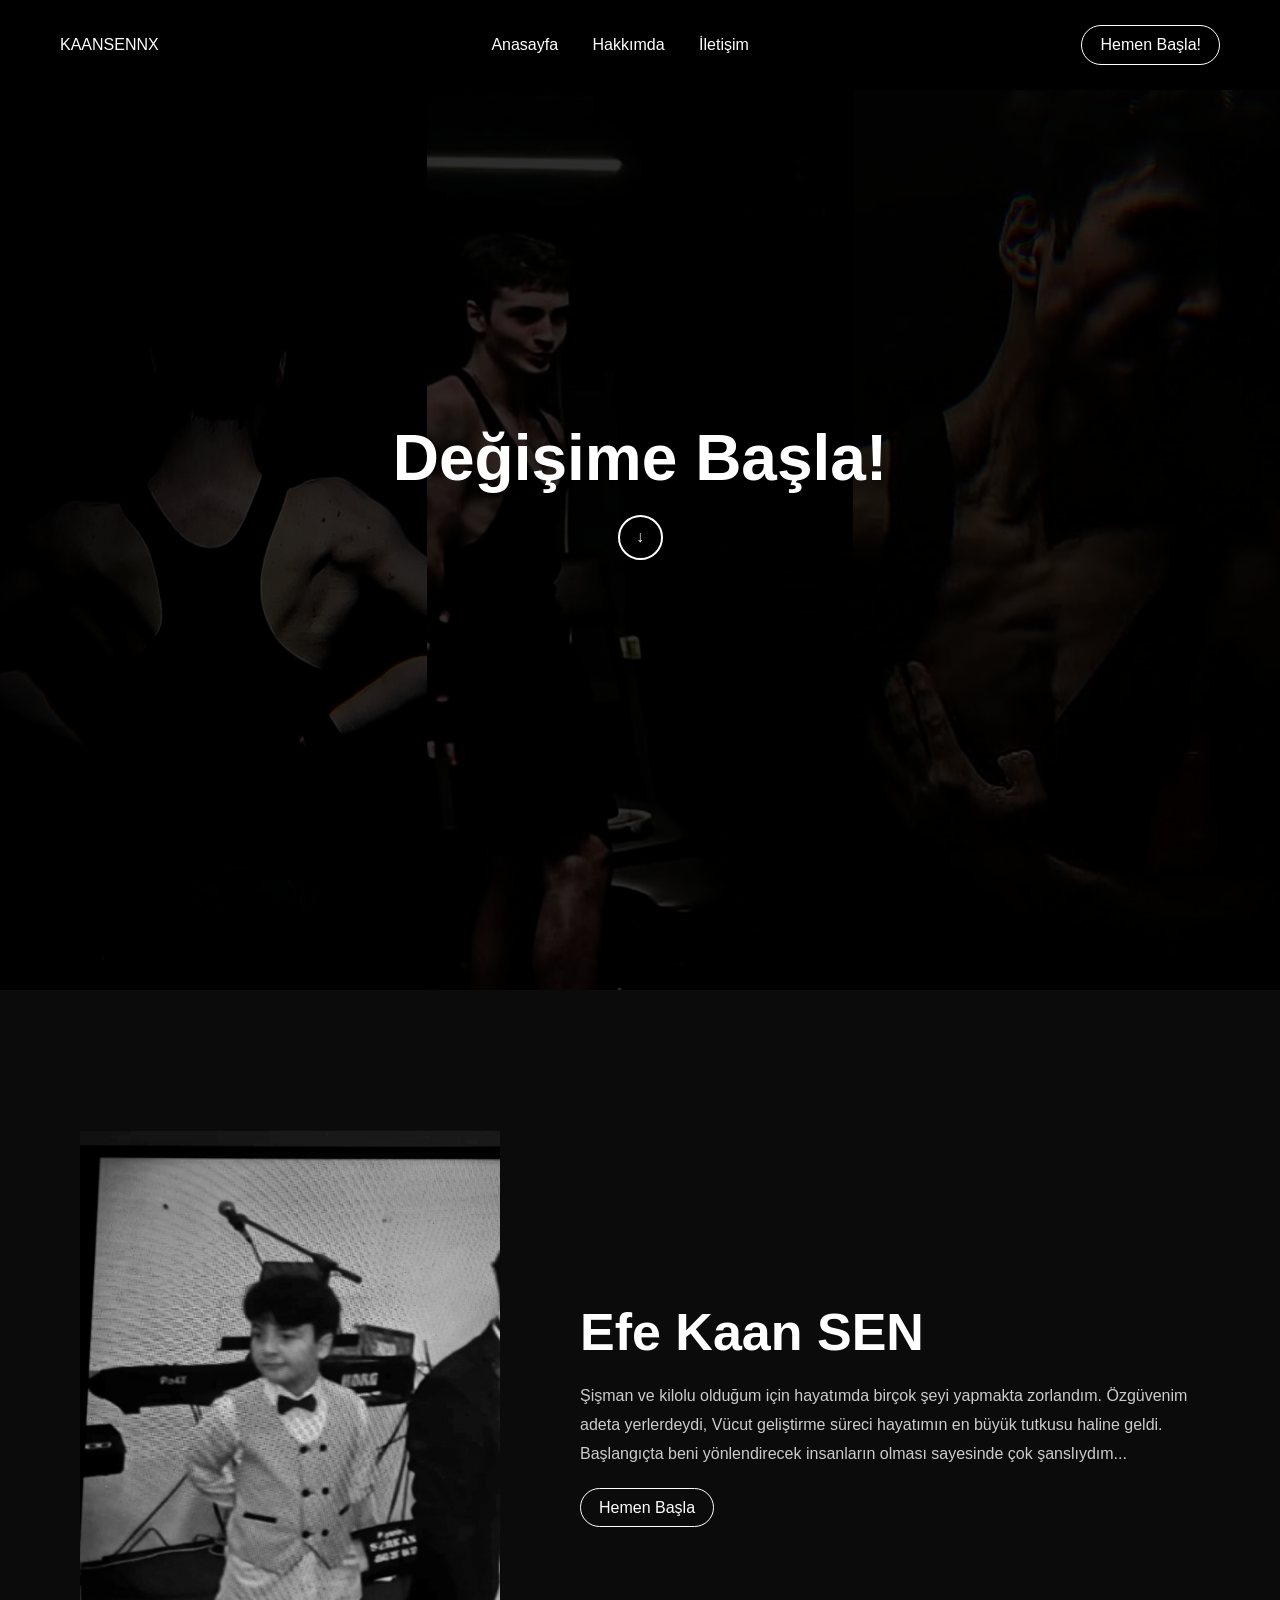
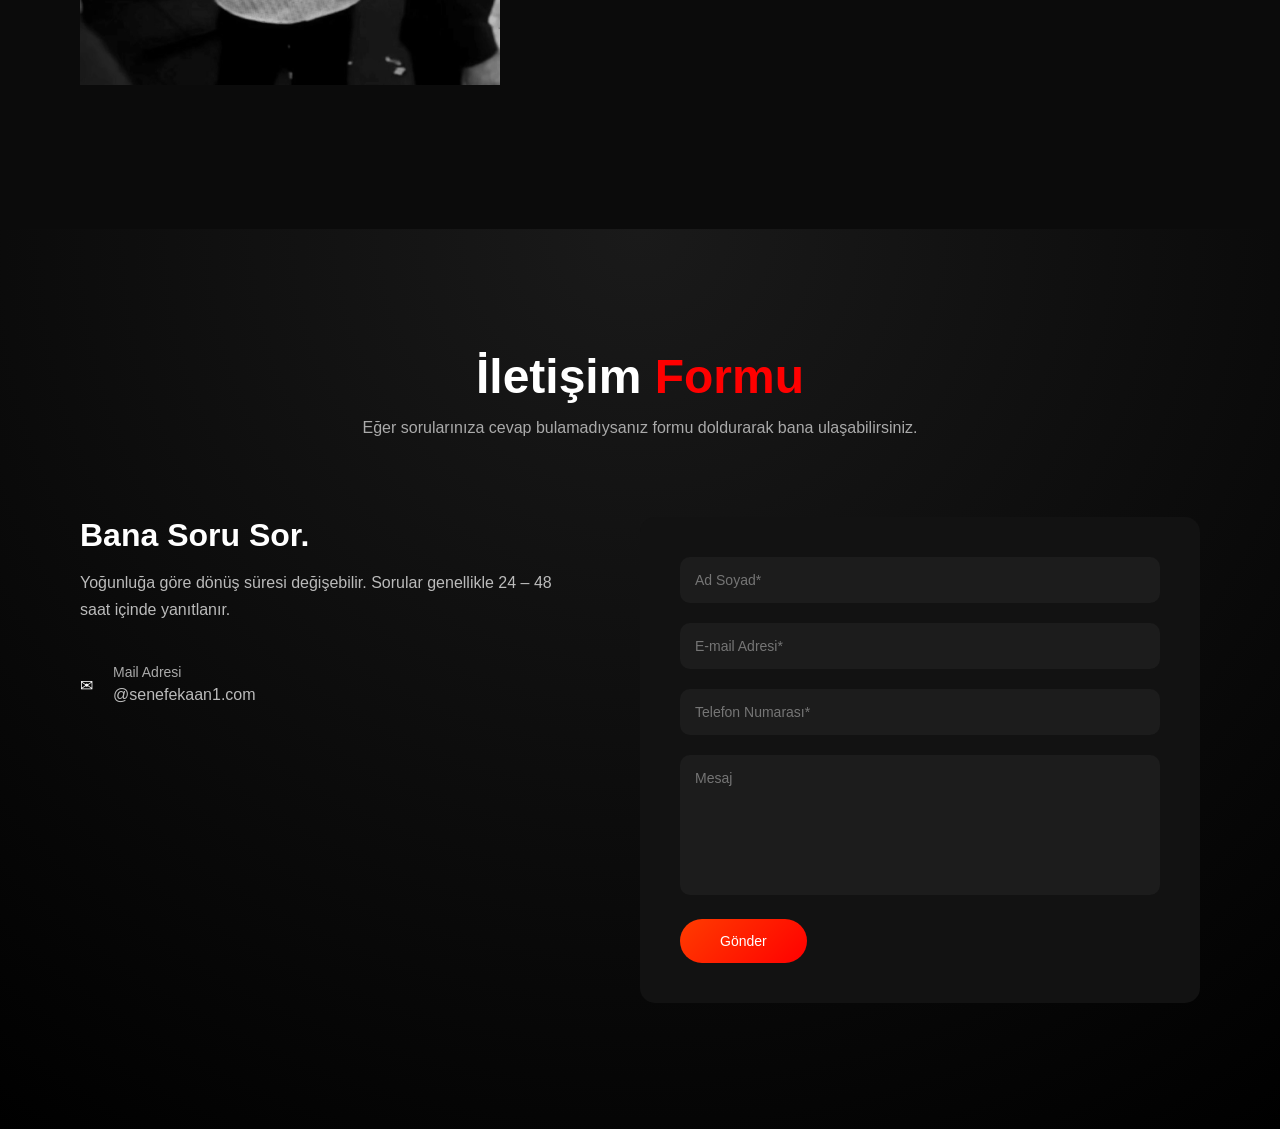
<file: index.html>
<!DOCTYPE html>
<html lang="tr">
<head>
    <meta charset="UTF-8">
    <meta name="viewport" content="width=device-width, initial-scale=1.0">
    <title>KAANSENNX</title>

    <!-- CSS DOSYASI -->
    <link rel="stylesheet" href="style.css">
</head>
<body>

<!-- ================= NAVBAR ================= -->
<header class="navbar">
    <div class="logo">KAANSENNX</div>

    <nav>
        <a href="#hero">Anasayfa</a>
        <a href="#about">Hakkımda</a>
        <a href="#contact">İletişim</a>
    </nav>

    <a href="#contact" class="btn">Hemen Başla!</a>
</header>

<!-- ================= HERO ================= -->
<section id="hero" class="hero">

    <div class="hero-bg">
        <div class="bg bg-left"></div>
        <div class="bg bg-center"></div>
        <div class="bg bg-right"></div>
    </div>

    <div class="overlay"></div>

    <div class="hero-content">
        <h1>Değişime Başla!</h1>
        <div class="scroll-down" id="scrollBtn">↓</div>
    </div>

</section>

<!-- ================= ABOUT ================= -->
<section id="about" class="about">
    <div class="about-container">

        <div class="about-image">
            <img src="8.jpeg" alt="Efe Kaan SEN">
        </div>

        <div class="about-content">
            <h2>Efe Kaan SEN</h2>
            <p>
                Şişman ve kilolu olduğum için hayatımda birçok şeyi yapmakta zorlandım. Özgüvenim adeta yerlerdeydi,
                Vücut geliştirme süreci hayatımın en büyük tutkusu haline geldi. Başlangıçta beni yönlendirecek insanların olması sayesinde çok şanslıydım...
            </p>
            <a href="#contact" class="btn red">Hemen Başla</a>
        </div>

    </div>
</section>

<!-- ================= CONTACT ================= -->
<section id="contact" class="contact">

    <div class="contact-header">
        <h2>İletişim <span>Formu</span></h2>
        <p>
            Eğer sorularınıza cevap bulamadıysanız
            formu doldurarak bana ulaşabilirsiniz.
        </p>
    </div>

    <div class="contact-container">

        <!-- SOL TARAF -->
        <div class="contact-info">
            <h3>Bana Soru Sor.</h3>
            <p>
                Yoğunluğa göre dönüş süresi değişebilir.
                Sorular genellikle 24 – 48 saat içinde yanıtlanır.
            </p>

            <div class="mail-box">
                <div class="mail-icon">✉</div>
                <div>
                    <span>Mail Adresi</span>
                    <p>@senefekaan1.com</p>
                </div>
            </div>
        </div>

        <!-- FORM -->
        <form class="contact-form">
            <input type="text" placeholder="Ad Soyad*" required>
            <input type="email" placeholder="E-mail Adresi*" required>
            <input type="tel" placeholder="Telefon Numarası*" required>
            <textarea placeholder="Mesaj"></textarea>
            <button type="submit">Gönder</button>
        </form>

    </div>
</section>

<!-- ================= JS ================= -->
<script>
    document.getElementById("scrollBtn").addEventListener("click", function () {
        document.getElementById("about").scrollIntoView({ behavior: "smooth" });
    });
</script>

</body>
</html>
</file>
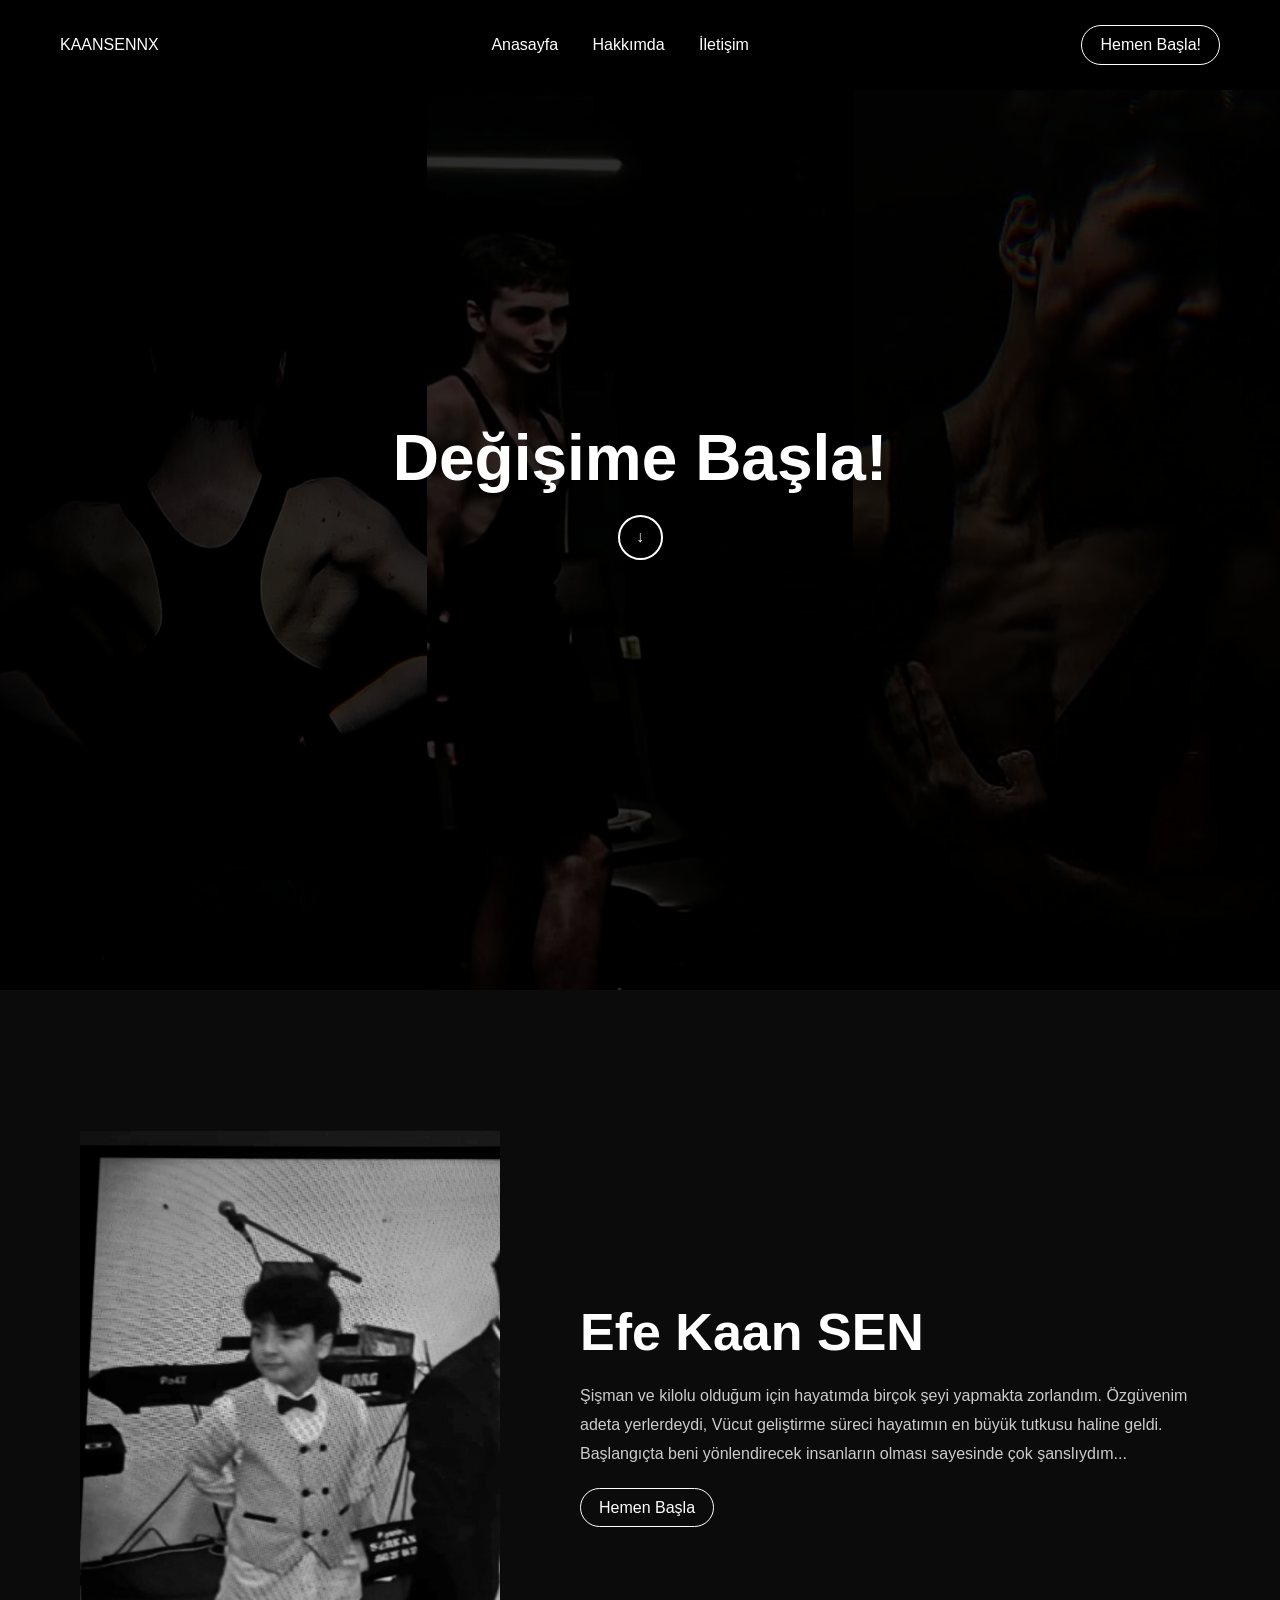
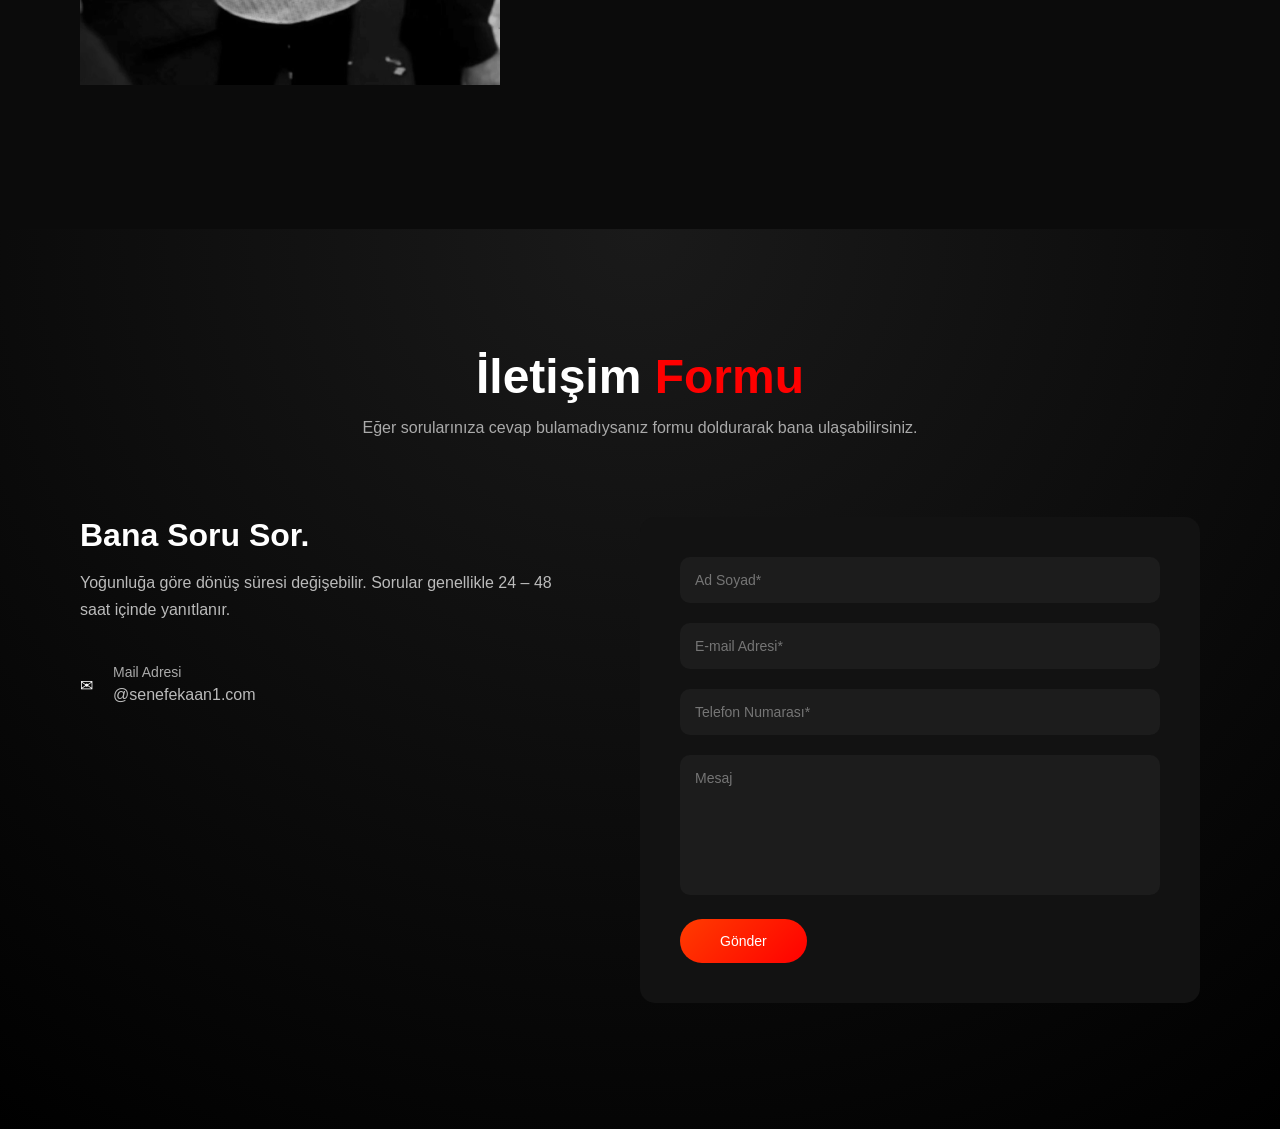
<file: kaansennx.com.html>
<!DOCTYPE html>
<html lang="tr">
<head>
    <meta charset="UTF-8">
    <meta name="viewport" content="width=device-width, initial-scale=1.0">
    <title>KAANSENNX</title>

    <!-- CSS DOSYASI -->
    <link rel="stylesheet" href="style.css">
</head>
<body>

<!-- ================= NAVBAR ================= -->
<header class="navbar">
    <div class="logo">KAANSENNX</div>

    <nav>
        <a href="#hero">Anasayfa</a>
        <a href="#about">Hakkımda</a>
        <a href="#contact">İletişim</a>
    </nav>

    <a href="#contact" class="btn">Hemen Başla!</a>
</header>

<!-- ================= HERO ================= -->
<section id="hero" class="hero">

    <div class="hero-bg">
        <div class="bg bg-left"></div>
        <div class="bg bg-center"></div>
        <div class="bg bg-right"></div>
    </div>

    <div class="overlay"></div>

    <div class="hero-content">
        <h1>Değişime Başla!</h1>
        <div class="scroll-down" id="scrollBtn">↓</div>
    </div>

</section>

<!-- ================= ABOUT ================= -->
<section id="about" class="about">
    <div class="about-container">

        <div class="about-image">
            <img src="8.jpeg" alt="Efe Kaan SEN">
        </div>

        <div class="about-content">
            <h2>Efe Kaan SEN</h2>
            <p>
                Şişman ve kilolu olduğum için hayatımda birçok şeyi yapmakta zorlandım. Özgüvenim adeta yerlerdeydi,
                Vücut geliştirme süreci hayatımın en büyük tutkusu haline geldi. Başlangıçta beni yönlendirecek insanların olması sayesinde çok şanslıydım...
            </p>
            <a href="#contact" class="btn red">Hemen Başla</a>
        </div>

    </div>
</section>

<!-- ================= CONTACT ================= -->
<section id="contact" class="contact">

    <div class="contact-header">
        <h2>İletişim <span>Formu</span></h2>
        <p>
            Eğer sorularınıza cevap bulamadıysanız
            formu doldurarak bana ulaşabilirsiniz.
        </p>
    </div>

    <div class="contact-container">

        <!-- SOL TARAF -->
        <div class="contact-info">
            <h3>Bana Soru Sor.</h3>
            <p>
                Yoğunluğa göre dönüş süresi değişebilir.
                Sorular genellikle 24 – 48 saat içinde yanıtlanır.
            </p>

            <div class="mail-box">
                <div class="mail-icon">✉</div>
                <div>
                    <span>Mail Adresi</span>
                    <p>@senefekaan1.com</p>
                </div>
            </div>
        </div>

        <!-- FORM -->
        <form class="contact-form">
            <input type="text" placeholder="Ad Soyad*" required>
            <input type="email" placeholder="E-mail Adresi*" required>
            <input type="tel" placeholder="Telefon Numarası*" required>
            <textarea placeholder="Mesaj"></textarea>
            <button type="submit">Gönder</button>
        </form>

    </div>
</section>

<!-- ================= JS ================= -->
<script>
    document.getElementById("scrollBtn").addEventListener("click", function () {
        document.getElementById("about").scrollIntoView({ behavior: "smooth" });
    });
</script>

</body>
</html>
</file>
<file: style.css>
* {
    margin: 0;
    padding: 0;
    box-sizing: border-box;
    font-family: Arial, Helvetica, sans-serif;
}

body {
    background: #000;
    color: #fff;
}

/* HERO */
.hero {
    position: relative;
    height: 100vh;
    overflow: hidden;
}

.hero-bg {
    position: absolute;
    inset: 0;
    display: flex;
    z-index: 1;
}

.bg {
    flex: 1;
    background-size: cover;
    background-position: center;
    filter: brightness(0.45);
}

.bg-left { background-image: url("7.jpeg"); }
.bg-center { background-image: url("9.jpeg"); }
.bg-right { background-image: url("1.jpeg"); }

.overlay {
    position: absolute;
    inset: 0;
    background: rgba(0,0,0,0.6);
    z-index: 2;
}

/* NAVBAR */
.navbar {
    position: relative;
    z-index: 3;
    display: flex;
    justify-content: space-between;
    align-items: center;
    padding: 25px 60px;
}

.navbar nav a {
    color: #fff;
    margin: 0 15px;
    text-decoration: none;
}

.navbar nav a:hover { color: #ff3c00; }

.btn {
    border: 1px solid #fff;
    padding: 10px 18px;
    border-radius: 30px;
    color: #fff;
    text-decoration: none;
}

.btn:hover {
    background: #ff3c00;
    border-color: #ff3c00;
}

/* HERO CONTENT */
.hero-content {
    position: relative;
    z-index: 3;
    height: calc(100vh - 100px);
    display: flex;
    flex-direction: column;
    justify-content: center;
    align-items: center;
}

.hero-content h1 {
    font-size: 64px;
}

.scroll-down {
    margin-top: 20px;
    width: 45px;
    height: 45px;
    border: 2px solid #fff;
    border-radius: 50%;
    display: flex;
    justify-content: center;
    align-items: center;
    animation: bounce 1.5s infinite;
    cursor: pointer;
}

@keyframes bounce {
    50% { transform: translateY(8px); }
}

/* ABOUT */
.about {
    padding: 140px 80px;
    background: #0b0b0b;
}

.about-container {
    max-width: 1300px;
    margin: auto;
    display: flex;
    gap: 80px;
    align-items: center;
}

.about-image img {
    width: 420px;
    filter: grayscale(100%);
}

.about-content h2 {
    font-size: 52px;
    margin-bottom: 20px;
}

.about-content p {
    color: #ccc;
    line-height: 1.8;
    margin-bottom: 30px;
}

/* CONTACT */
.contact {
    background: radial-gradient(circle at top, #1a1a1a, #000);
    padding: 120px 80px;
    min-height: 100vh;
}

.contact-header {
    text-align: center;
    margin-bottom: 80px;
}

.contact-header h2 {
    font-size: 48px;
    font-weight: 800;
}

.contact-header h2 span {
    color: red;
}

.contact-header p {
    color: #aaa;
    margin-top: 15px;
}

.contact-container {
    max-width: 1200px;
    margin: auto;
    display: flex;
    gap: 80px;
}

/* LEFT */
.contact-info {
    flex: 1;
}

.contact-info h3 {
    font-size: 32px;
    margin-bottom: 15px;
}

.contact-info p {
    color: #bbb;
    line-height: 1.7;
}

.mail-box {
    display: flex;
    align-items: center;
    gap: 20px;
    margin-top: 40px;
}

.mail-box .icon {
    width: 50px;
    height: 50px;
    background: #000;
    border-radius: 10px;
    display: flex;
    align-items: center;
    justify-content: center;
    font-size: 22px;
}

.mail-box span {
    color: #aaa;
    font-size: 14px;
}

/* FORM */
.contact-form {
    flex: 1;
    background: #121212;
    padding: 40px;
    border-radius: 15px;
}

.contact-form input,
.contact-form textarea {
    width: 100%;
    background: #1c1c1c;
    border: none;
    border-radius: 10px;
    padding: 15px;
    margin-bottom: 20px;
    color: #fff;
    font-size: 14px;
}

.contact-form textarea {
    min-height: 140px;
    resize: none;
}

.contact-form button {
    background: linear-gradient(135deg, #ff3c00, #ff0000);
    border: none;
    padding: 14px 40px;
    border-radius: 30px;
    color: #fff;
    font-size: 14px;
    cursor: pointer;
}

/* RESPONSIVE */
@media (max-width: 900px) {
    .contact-container {
        flex-direction: column;
    }
}
</file>
